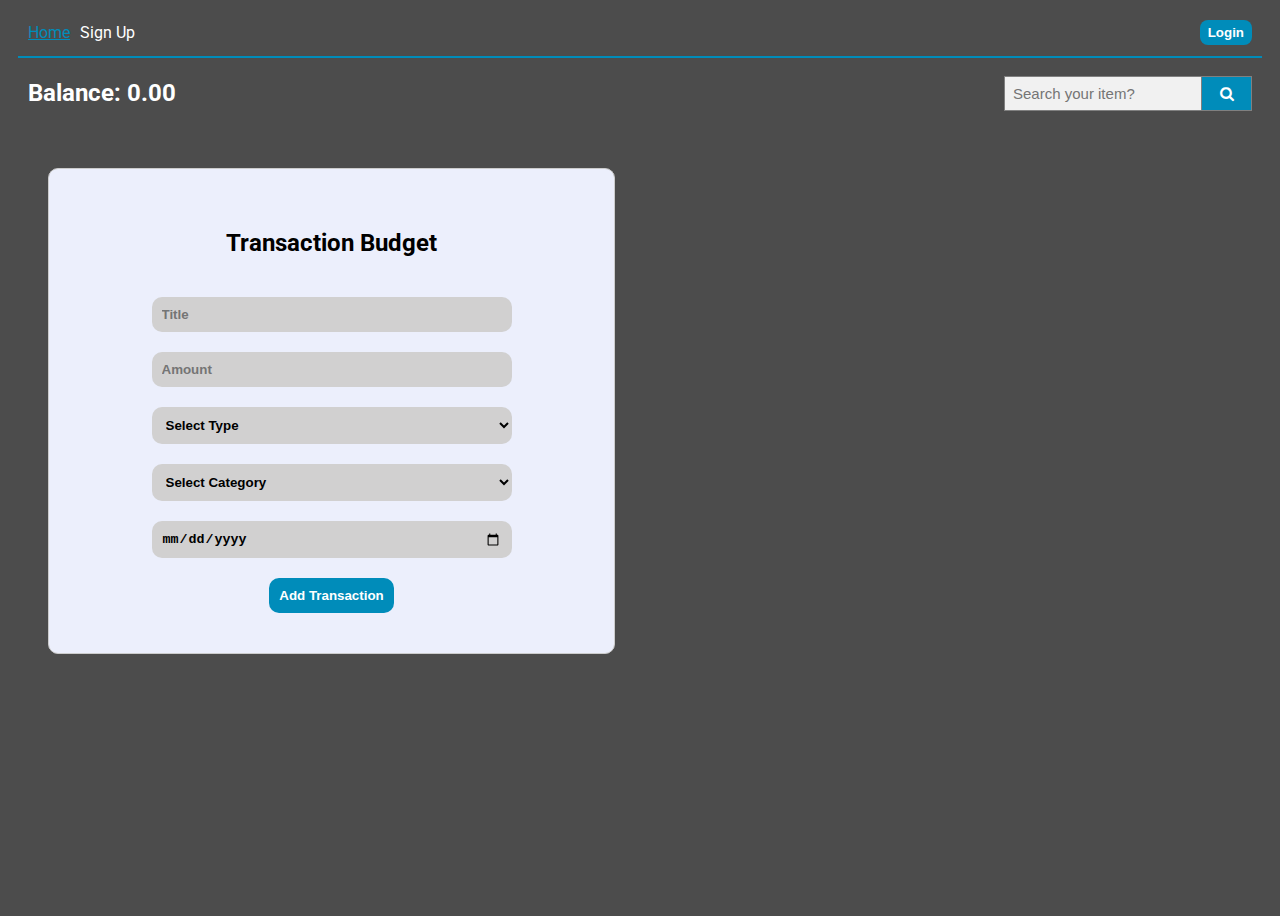
<file: index.html>
<!DOCTYPE html>
<html>
    <head>
        <meta charset="utf-8">
        <meta http-equiv="X-UA-Compatible" content="IE=edge">
        <title>Transaction Budget</title>
        <meta name="description" content="">
        <meta name="viewport" content="width=device-width, initial-scale=1">
        <link rel="stylesheet" href="https://cdnjs.cloudflare.com/ajax/libs/font-awesome/4.7.0/css/font-awesome.min.css">
        <link rel="preconnect" href="https://fonts.googleapis.com">
        <link rel="preconnect" href="https://fonts.gstatic.com" crossorigin>
        <link href="https://fonts.googleapis.com/css2?family=Roboto:ital,wght@0,100..900;1,100..900&display=swap"
            rel="stylesheet">
        <link rel="stylesheet" href="./style.css">
        <script src="./script.js" async defer></script>

    </head>
    <body id="homePage">

        <div class="navbar">
            <div class="navbar-date">
                <a href="index.html" class="active">Home</a>
                <a href="register.html" class="linkPage">Sign Up</a>
                <h4 id="currentDate"></h4>
            </div>
            <div class="login" >
                <h5 id="greeting"></h5>
                <button type="button" id="loginButton">Login</button>
                <button type="button" id="logoutButton" class="hidden">Logout</button>
            </div>
        </div>
        <div class="header">
            <h2>Balance: 0.00</h2>
            <div class="searchbar">
                <input type="text" class="search" id="search" placeholder="Search your item?">
                <button type="submit"><i class="fa fa-search"></i></button>
            </div>
        </div>
        <div class="tarnsaction-container"> 
            <div class="Transaction-form">
                <form id="transactionForm">
                    <h2>Transaction Budget</h2>
                    <input type="text" id="title" placeholder="Title" required>
                    <input type="number" id="amount" step="0.01" placeholder="Amount" required>
                    <select id="type" required>
                        <option value="" disabled selected>Select Type</option>
                        <option value="income">Income</option>
                        <option value="expense">Expense</option>
                    </select>
                    <select id="category" required>
                        <option value="" disabled selected>Select Category</option>
                        <option value="salary">Salary</option>
                        <option value="groceries">Groceries</option>
                        <option value="transport">Transport</option>
                        <option value="entertainment">Entertainment</option>
                        <option value="bills">Bills</option>
                        <option value="shopping">Shopping</option>
                        <option value="other">Other</option>
                    </select>
                    <input type="date" id="date" required>
                    <button type="submit">Add Transaction</button>
                </form>
            </div>
            <div class="transactionList" id="transactionList">
                <div class="transaction-container"> 
                </div>
            </div>
        </div>
    </body>
</html>
</file>
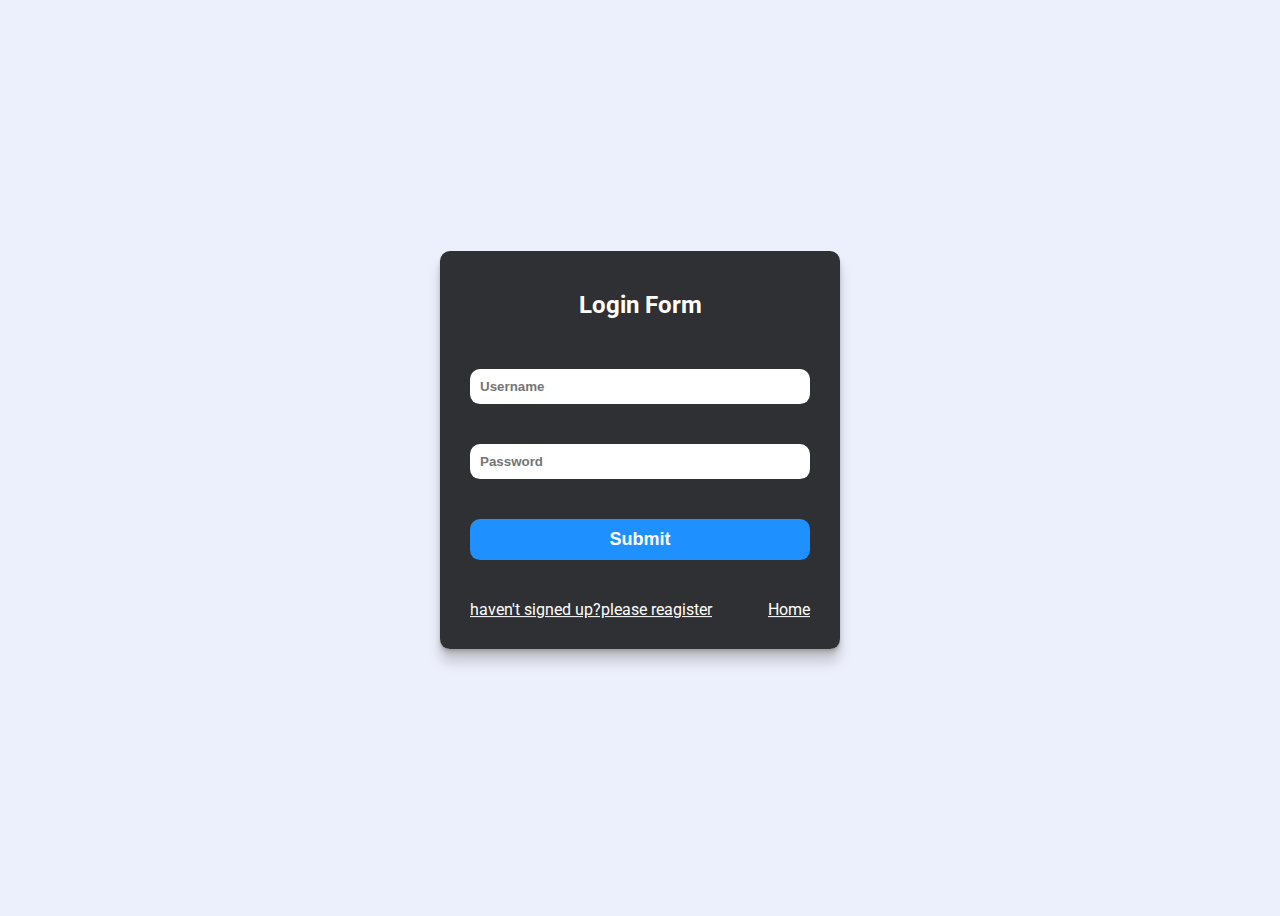
<file: login.html>
<!DOCTYPE html>
<html>

<head>
    <meta charset="utf-8">
    <meta http-equiv="X-UA-Compatible" content="IE=edge">
    <title>Login</title>
    <meta name="description" content="">
    <meta name="viewport" content="width=device-width, initial-scale=1">
    <link rel="preconnect" href="https://fonts.googleapis.com">
    <link rel="preconnect" href="https://fonts.gstatic.com" crossorigin>
    <link href="https://fonts.googleapis.com/css2?family=Roboto:ital,wght@0,100..900;1,100..900&display=swap"
        rel="stylesheet">
    <link rel="stylesheet" href="./style-login.css">
    <script src="./script.js" async defer></script>
</head>
<body>
    <form class="loginForm">
        <h2>Login Form</h2>
        <input type="email" name="email" id="email" placeholder="Username" required>
        <input type="password" name="password" id="password" placeholder="Password" required>
        <button type="submit" class="loginSubmit">Submit</button>
        <div class="outlinks">
            <a href="register.html">haven't signed up?please reagister</a>
            <a href="index.html">Home</a>
        </div>
    </form>

</body>

</html>
</file>
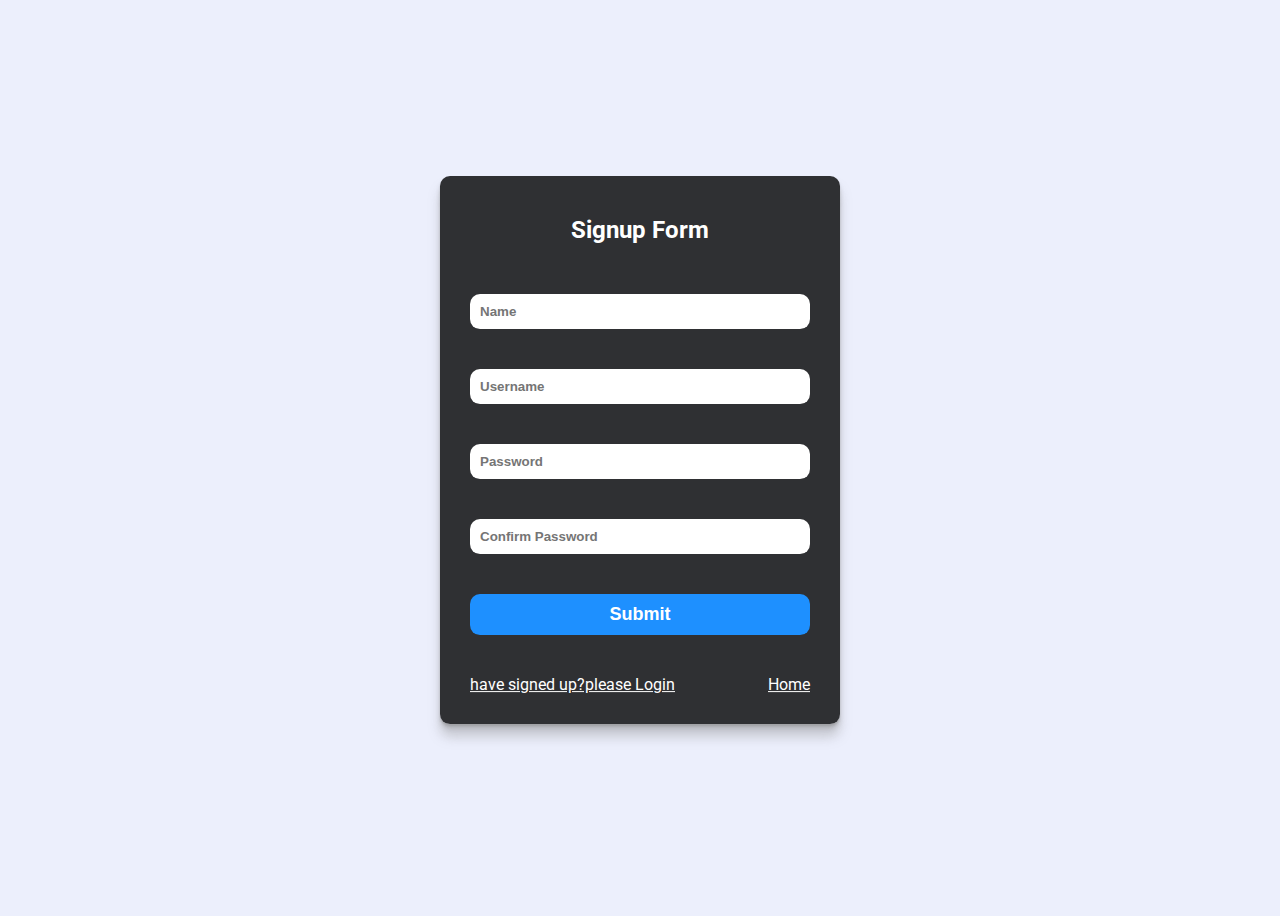
<file: register.html>
<!DOCTYPE html>
<html>

<head>
    <meta charset="utf-8">
    <meta http-equiv="X-UA-Compatible" content="IE=edge">
    <title>Register</title>
    <meta name="description" content="">
    <meta name="viewport" content="width=device-width, initial-scale=1">
    <link rel="preconnect" href="https://fonts.googleapis.com">
    <link rel="preconnect" href="https://fonts.gstatic.com" crossorigin>
    <link href="https://fonts.googleapis.com/css2?family=Roboto:ital,wght@0,100..900;1,100..900&display=swap"
        rel="stylesheet">
    <link rel="stylesheet" href="./style-login.css">
    <script src="./script.js" async defer></script>
</head>

<body>
    <form class="registerForm">
        <h2>Signup Form</h2>
        <input type="text" name="name" id="name" placeholder="Name" required>
        <input type="email" name="email" id="email" placeholder="Username" required>
        <input type="password" name="password" id="password" placeholder="Password" required>
        <input type="password" name="confirmPassword" id="confirmPassword" placeholder="Confirm Password" required>
        <button type="submit" class="registerSubmit">Submit</button>
        <div class="outlinks">
            <a href="login.html">have signed up?please Login</a>
            <a href="index.html">Home</a>
        </div>
    </form>

</body>

</html>
</file>
<file: style.css>
*,
*::before,
*::after {
    box-sizing: border-box;
}

:root {
    margin: 0;
    padding: 0;
    --primary-color: #008CBA;
    --secondary-color: #04AA6D;
    --danger-color: #f44336;
    --income-color : rgb(193, 236, 244);
    --expense-color : rgb(241, 217, 194);
}


body {
    font-family: "Roboto", sans-serif;
    font-optical-sizing: auto;
    font-style: normal;
    font-variation-settings:
        "wdth" 100;

    display: grid;
    grid-template-rows: 50px 50px 1fr;
    gap: 10px;
    min-height: 100vh;
    background: linear-gradient(rgba(0, 0, 0, 0.7),rgba(0, 0, 0, 0.7));
    color: white;
}

.navbar {
    display: flex;
    justify-content: space-between;
    align-items: center;
    margin: 0px 10px;
    padding: 10px;
    border-bottom: 2px solid var(--primary-color);
}
.navbar-date {
    display: flex;
    gap: 10px;
    align-items: center;
}
.navbar-date a:hover {
    color: var(--primary-color);
}

.linkPage {
    text-decoration: none;
    color: white;
}

.active {
    color: var(--primary-color);
}

.login {
    display: flex;
    gap: 5px;
    justify-content: center;
    align-items: center;
    margin: 0px;
    padding: 0;
}
.login button {
    display: flex;
    padding: 5px 8px;
    margin: 0 ;
    border-radius: 8px;
    border: none;
    background-color: var(--primary-color);
    color: white;
    font-weight: 600;
    cursor: pointer;
    transition: all 0.5s ease;
}

.login .hidden {
    display: none;
    background-color: var(--danger-color);
}

.login button:hover {
    transform: scale(1.05);
    box-shadow: 0 0 20px rgba(22, 22, 22, 0.5);
}
.header {
    display: flex;
    justify-content: space-between;
    align-items: center;
    margin: 0px 10px;
    padding: 10px;
}
.searchbar input[type=text] {
    padding: 8px;
    font-size: 15px;
    border: 1px solid grey;
    float: left;
    width: 80%;
    background: #f1f1f1;
}
.searchbar button {
    float: left;
    width: 20%;
    padding: 8px;
    background: var(--primary-color);
    color: white;
    font-size: 15px;
    border: 1px solid grey;
    border-left: none;
    cursor: pointer;
}
.searchbar button:hover {
    background: #0b7dda;
}

.tarnsaction-container {
    display: grid;
    grid-template-columns: 1fr 1fr;
    gap: 10px;
    margin: 10px;
    padding: 10px;
}

.Transaction-form {
    border: 1px solid #ccc;
    display: flex;
    justify-content: center;
    border-radius: 10px;
    margin: 20px;
    padding: 20px;
    background-color: #eceffc;
    height: fit-content;
}
.Transaction-form h2 {
    color: #000;
}

#transactionForm {
    display: grid;
    gap: 20px;
    padding: 20px; 
    width: 400px;
    justify-items: center;
}
#transactionForm input , #transactionForm select {
    padding: 10px;
    font-weight: 700;
    width: 100%;
    border-radius: 10px;
    border: none;
    background-color: rgb(209, 208, 208);
}
#transactionForm button {
    padding: 10px;
    margin: 0;
    border-radius: 10px;
    border: none;
    background-color: var(--primary-color);
    color: white;
    font-weight: 600;
    cursor: pointer;
    transition: all 0.5s ease;
    max-width: 50%;
}

#transactionForm button:hover {
    transform: scale(1.05);
    box-shadow: 0 0 20px rgba(0, 255, 255, 0.5);
}

.transaction-list {
    border: 1px solid #ccc;
    display: flex;
    flex-direction: column;
    gap: 10px;
    border-radius: 10px;
    margin: 20px;
    padding: 20px;
    background-color: #eceffc;
    color: #000;
}
.transaction-list .tarnsaction-container {
    display: flex;
    justify-content: space-between; 
    margin: 5px;
    padding: 10px;
    border-radius: 8px;
}
.tarnsaction-container .income {
    background-color: var(--income-color);
}

.tarnsaction-container .expense {
    background-color: var(--expense-color);
}

.budget-title {
    display: flex;
    flex-direction: column;
    margin: 0;
    padding: 0;
    align-items: center;
}
.budget-title h2, .budget-title p {
    margin: 0;
    padding: 5px;
}
.budget-amount {
    display: flex;
    flex-direction: column;
    margin: 0;
    align-items: center;
}
.budget-amount h3 {
    margin: 0;
    padding: 10px 5px;
}
.budget-amount button {
    width: 100%;
    color: white;
    padding: 8px;
    background: var(--danger-color);
    font-size: 15px;
    border-radius: 8px;
    border: none;
    cursor: pointer;
    transition: all 0.5s ease;
}

.budget-amount button:hover {
    transform: scale(1.05);
    box-shadow: 0 0 20px rgba(100, 15, 2, 0.5);
}
</file>
<file: style-login.css>
*,*::before,*::after {
    box-sizing: border-box;
}

:root {
    margin: 0;
    padding: 0;
}


body {
    font-family: "Roboto", sans-serif;
    font-optical-sizing: auto;
    font-style: normal;
    font-variation-settings:
        "wdth" 100;
    
    display: flex;
    justify-content: center;
    align-items: center;
    min-height: 100vh;
    background: #eceffc;
}

.loginForm , .registerForm{
    display: flex;
    position: absolute;
    top: 50%;
    left: 50%;
    transform: translate(-50%, -50%);
    display: grid;
    width: 100%;
    max-width: 400px;
    gap: 20px;
    text-align: center;
    border-radius: 10px;
    padding: 20px;
    background: rgba(0, 0, 0, 0.8);
    box-shadow: 0 0.4px 0.4px rgba(128, 128, 128, 0.109),
            0 1px 1px rgba(128, 128, 128, 0.155),
            0 2.1px 2.1px rgba(128, 128, 128, 0.195),
            0 4.4px 4.4px rgba(128, 128, 128, 0.241),
            0 12px 12px rgba(128, 128, 128, 0.35);
    color: white;
}

.loginForm input, button, .registerForm input , button {
    padding: 10px;
    margin: 10px;
    border-radius: 10px;
    font-weight: 700;
    border: none;
}

.loginSubmit, .registerSubmit {
    background: linear-gradient(120deg,
                DodgerBlue);
    color: white;
    font-weight: 700;
    font-size: large;
}
.outlinks {
    display: flex;
    justify-content: space-between;
    margin: 10px;
}
.loginForm a, .registerForm a {
    color: white;
    cursor: pointer;

}
.loginForm a:hover, .registerForm a:hover {
    color: dodgerblue;
}
</file>
